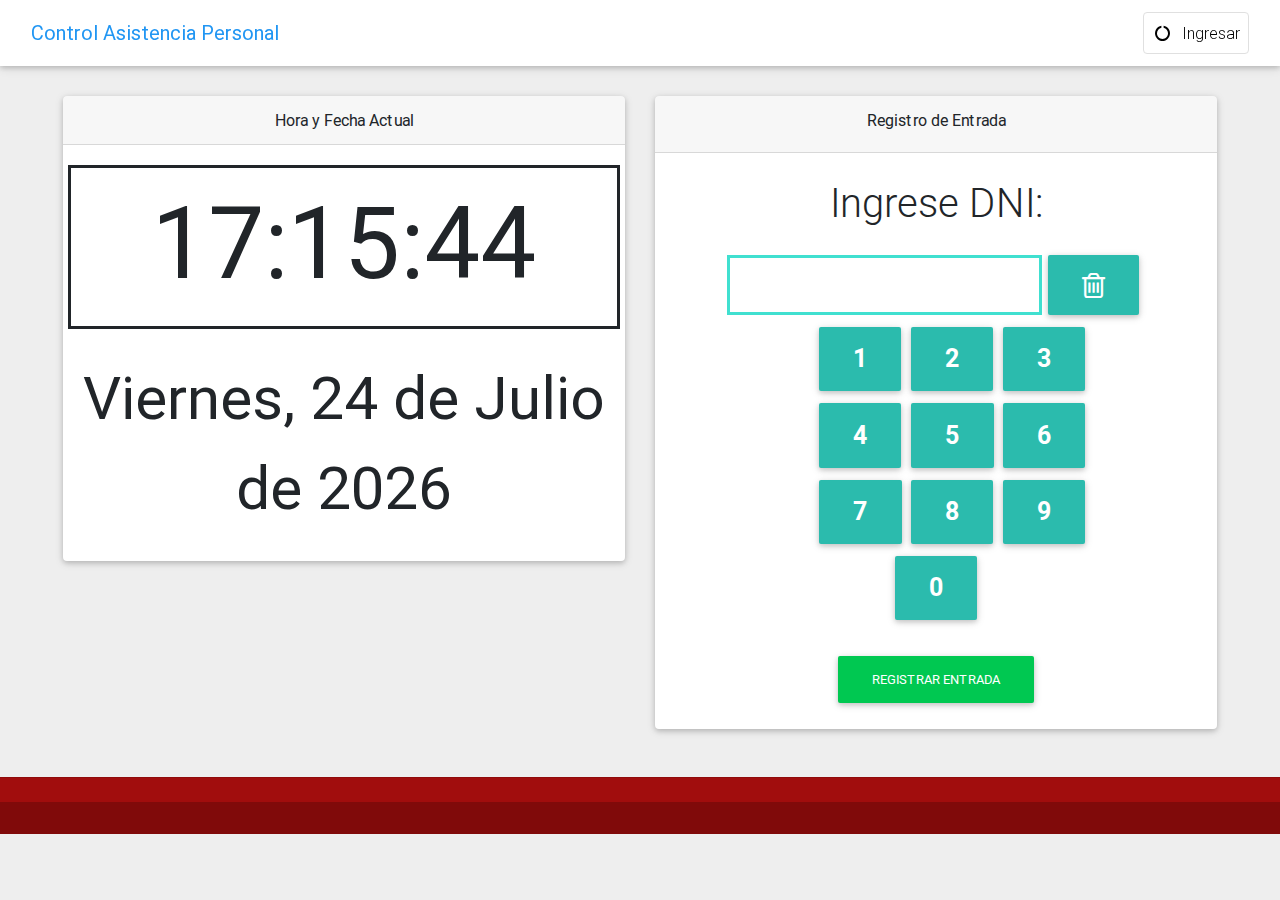
<file: styles/index.html>
<!DOCTYPE html>
<html lang="en">

<head>
    <meta charset="utf-8">
    <meta name="viewport" content="width=device-width, initial-scale=1, shrink-to-fit=no">
    <meta http-equiv="x-ua-compatible" content="ie=edge">
    <title>Control De Asistencia</title>
    <link rel="shortcut icon" href="img/time.png" type="image/x-icon">
    <!-- Font Awesome -->
    <link href="font-awesome/css/font-awesome.min.css" rel="stylesheet" type="text/css">
    <!-- Bootstrap core CSS -->
    <link href="css/bootstrap.min.css" rel="stylesheet">
    <!-- Material Design Bootstrap -->
    <link href="css/mdb.min.css" rel="stylesheet">
    <!-- Your custom styles (optional) -->
    <link href="css/style.min.css" rel="stylesheet">
</head>

<body class="grey lighten-3">

    <!--Section: Modals-->
    <section>

        <!--Modal Form Login with Avatar Demo-->
        <div class="modal fade" id="modalLoginAvatarDemo" tabindex="-1" role="dialog" aria-labelledby="myModalLabel" aria-hidden="true">
            <div class="modal-dialog cascading-modal modal-avatar modal-sm" role="document">
                <!--Content-->
                <div class="modal-content">

                    <!--Header-->
                    <div class="modal-header">
                        <img src="img/user.jpg" class="rounded-circle img-responsive" alt="Avatar photo">
                    </div>
                    <!--Body-->
                    <div class="modal-body text-center mb-1">

                        <h5 class="mt-1 mb-2">Inicio de Sesión</h5>

                        <div class="md-form ml-0 mr-0">
                            <input type="password" type="text" id="form1" class="form-control ml-0">
                            <label for="form1" id="usuario" class="ml-0">Usuario</label>
                        </div>
                        <div class="md-form ml-0 mr-0">
                            <input type="password" type="text" id="form1" class="form-control ml-0">
                            <label for="form1" id="contrasenha" class="ml-0">Contraseña</label>
                        </div>

                        <div class="text-center mt-4">
                            <button class="btn btn-cyan">Ingresar<i class="fa fa-sign-in ml-1"></i></button>
                        </div>
                    </div>

                </div>
                <!--/.Content-->
            </div>
        </div>
        <!--Modal Form Login with Avatar Demo-->
    </section>
    <!--Section: Modals-->

    <!--Main Navigation-->
    <header>

        <!-- Navbar -->
        <nav class="navbar fixed-top navbar-expand-lg navbar-light white scrolling-navbar">
            <div class="container-fluid">

                <!-- Brand -->
                <a class="navbar-brand waves-effect" href="#" target="_blank">
                    <strong class="blue-text">Control Asistencia Personal</strong>
                </a>

                <!-- Collapse -->
                <button class="navbar-toggler" type="button" data-toggle="collapse" data-target="#navbarSupportedContent" aria-controls="navbarSupportedContent" aria-expanded="false" aria-label="Toggle navigation">
                    <span class="navbar-toggler-icon"></span>
                </button>

                <!-- Links -->
                <div class="collapse navbar-collapse" id="navbarSupportedContent">

                    <!-- Left -->
                    <ul class="navbar-nav mr-auto">

                    </ul>

                    <!-- Right -->
                    <ul class="navbar-nav nav-flex-icons">
                        <li class="nav-item">
                            <a href="#" class="nav-link border border-light rounded waves-effect" data-toggle="modal" data-target="#modalLoginAvatarDemo">
                                <i class="fa fa-circle-o-notch mr-2"></i>Ingresar
                            </a>
                        </li>
                    </ul>

                </div>

            </div>
        </nav>
        <!-- Navbar -->

    </header>
    <!--Main Navigation-->

    <!--Main layout-->
    <main class="pt-5 mx-lg-5">
        <div class="container-fluid mt-5">
            <!--Grid row-->
            <div class="row wow fadeIn">

                <!--Grid column-->
                <div class="col-md-6 mb-4">

                    <!--Card-->
                    <div class="card">

                        <!-- Card header -->
                        <div class="card-header">
                            <center>Hora y Fecha Actual</center>
                        </div>

                        <!--Card content-->
                        <div class="card-body">
                            <div class="row">
                                <div class="col-lg-12" style="border-color: #f01ed0;border-top: solid;border-bottom: solid;border-left;border-left: solid; border-right;border-right: solid;">
                                    <center><label id="hora" style="font-size: 100px;">00:00:10</label></center>
                                </div>
                            </div>
                            <br>
                            <div class="row">
                                <div class="col-lg-12">
                                    <center><label id="fecha" style="font-size: 60px;">gg</label></center>
                                </div>
                            </div>
                        </div>

                    </div>
                    <!--/.Card-->

                </div>
                <!--Grid column-->

                <!--Grid column-->
                <div class="col-md-6 mb-4">

                    <!--Card-->
                    <div class="card">


                        <!-- Card header -->
                        <div class="card-header">
                            <center><label>Registro de Entrada</label></center>
                        </div>

                        <!--Card content-->
                        <div class="card-body">

                            <div class="text-center mb-5" style="margin-bottom: 0rem !important;">
                                <p class="lead" style="font-size: 40px;">Ingrese DNI:</p>
                            </div>

                            <div class="row">
                                <!--Third column-->
                                <div class="col-md-12">
                                    <center><input type="text" id="dni" style="height: 60px;width: 315px;font-size: 40px;text-align: center;border: solid turquoise;display: table-cell;vertical-align: middle;"><button class="btn btn-default" style="font-size: 22px;font-weight: bold;display: table-cell;vertical-align: middle;"
                                            onclick="borrar()"><i class="fa fa-trash-o fa-lg"></i></button></center>
                                </div>
                            </div>
                            <div class="row">
                                <div class="col-md-3"></div>
                                <div class="col-md-2">
                                    <center><button class="btn btn-default" style="font-size: 25px;font-weight: bold;" onclick="escribir(1)">1</button></center>
                                    <center><button class="btn btn-default" style="font-size: 25px;font-weight: bold;" onclick="escribir(4)">4</button></center>
                                    <center><button class="btn btn-default" style="font-size: 25px;font-weight: bold;" onclick="escribir(7)">7</button></center>
                                </div>
                                <div class="col-md-2">
                                    <center><button class="btn btn-default" style="font-size: 25px;font-weight: bold;" onclick="escribir(2)">2</button></center>
                                    <center><button class="btn btn-default" style="font-size: 25px;font-weight: bold;" onclick="escribir(5)">5</button></center>
                                    <center><button class="btn btn-default" style="font-size: 25px;font-weight: bold;" onclick="escribir(8)">8</button></center>
                                </div>
                                <div class="col-md-2">
                                    <center><button class="btn btn-default" style="font-size: 25px;font-weight: bold;" onclick="escribir(3)">3</button></center>
                                    <center><button class="btn btn-default" style="font-size: 25px;font-weight: bold;" onclick="escribir(6)">6</button></center>
                                    <center><button class="btn btn-default" style="font-size: 25px;font-weight: bold;" onclick="escribir(9)">9</button></center>
                                </div>
                                <div class="col-md-3"></div>
                            </div>
                            <div class="row">
                                <div class="col-md-12">
                                    <center><button class="btn btn-default" style="font-size: 25px;font-weight: bold;">0</button></center>
                                </div>
                            </div>
                            <br>
                            <div class="row">
                                <div class="col-md-12">
                                    <center><button class="btn btn-success">Registrar Entrada</button></center>
                                </div>
                            </div>

                        </div>

                    </div>
                    <!--/.Card-->

                </div>
                <!--Grid column-->

            </div>
            <!--Grid row-->

        </div>
    </main>
    <!--Main layout-->

    <!--Footer-->
    <footer class="page-footer text-center font-small primary-color-dark darken-2 mt-4 wow fadeIn" style="margin-top: 0rem !important;">

        <hr class="my-4">

        <!--Copyright-->
        <div class="footer-copyright py-3">

        </div>
        <!--/.Copyright-->

    </footer>
    <!--/.Footer-->

    <!-- SCRIPTS -->
    <!-- JQuery -->
    <script type="text/javascript" src="js/jquery-3.3.1.min.js"></script>
    <!-- Bootstrap tooltips -->
    <script type="text/javascript" src="js/popper.min.js"></script>
    <!-- Bootstrap core JavaScript -->
    <script type="text/javascript" src="js/bootstrap.min.js"></script>
    <!-- MDB core JavaScript -->
    <script type="text/javascript" src="js/mdb.min.js"></script>
    <!-- Initializations -->
    <script type="text/javascript">
        // Animations initialization
        new WOW().init();
    </script>

    <script type="text/javascript">
        var meses = new Array("Enero", "Febrero", "Marzo", "Abril", "Mayo", "Junio", "Julio", "Agosto", "Septiembre", "Octubre", "Noviembre", "Diciembre");
        var diasSemana = new Array("Domingo", "Lunes", "Martes", "Miércoles", "Jueves", "Viernes", "Sábado");
        var f = new Date();
        $('#fecha').text(diasSemana[f.getDay()] + ", " + f.getDate() + " de " + meses[f.getMonth()] + " de " + f.getFullYear());
        console.log(diasSemana[f.getDay()] + ", " + f.getDate() + " de " + meses[f.getMonth()] + " de " + f.getFullYear());


        function cargarhora() {
            var fecha = new Date();
            var horas = (fecha.getHours() < 10 ? '0' : '') + fecha.getHours();
            var minutos = (fecha.getMinutes() < 10 ? '0' : '') + fecha.getMinutes();
            var segundos = (fecha.getSeconds() < 10 ? '0' : '') + fecha.getSeconds();

            $('#hora').text(horas + ":" + minutos + ":" + segundos);
            setTimeout("cargarhora()", 1000);
        }
        cargarhora();

        function escribir(numero) {
            texto = $('#dni').val();
            $('#dni').val('' + texto + numero);
        }

        function borrar() {
            $('#dni').val('');
        }
    </script>

</body>

</html>
</file>
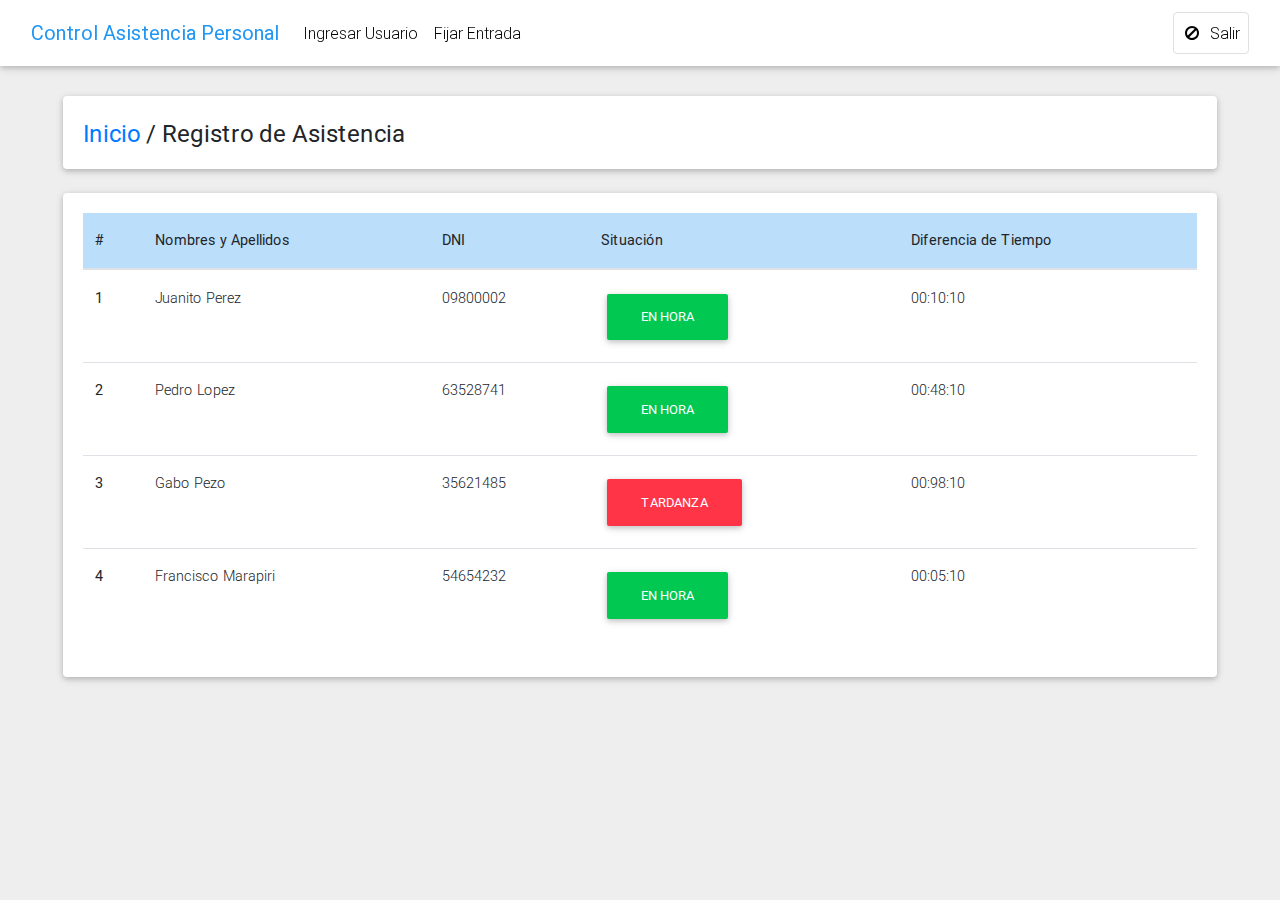
<file: styles/admin.html>
<!DOCTYPE html>
<html lang="en">

<head>
    <meta charset="utf-8">
    <meta name="viewport" content="width=device-width, initial-scale=1, shrink-to-fit=no">
    <meta http-equiv="x-ua-compatible" content="ie=edge">
    <title>Admin Asistencia</title>
    <link rel="shortcut icon" href="img/time.png" type="image/x-icon">
    <!-- Font Awesome -->
    <link href="font-awesome/css/font-awesome.min.css" rel="stylesheet" type="text/css">
    <!-- Bootstrap core CSS -->
    <link href="css/bootstrap.min.css" rel="stylesheet">
    <!-- Material Design Bootstrap -->
    <link href="css/mdb.min.css" rel="stylesheet">
    <!-- Your custom styles (optional) -->
    <link href="css/style.min.css" rel="stylesheet">
</head>

<body class="grey lighten-3">

    <!--Section: Modals-->
    <section>
        <!-- Full Height Modal Right Success Demo-->
        <div class="modal fade right" id="fluidModalRightSuccessDemo" tabindex="-1" role="dialog" aria-labelledby="myModalLabel" aria-hidden="true" data-backdrop="false">
            <div class="modal-dialog modal-full-height modal-right modal-notify modal-success" role="document">
                <!--Content-->
                <div class="modal-content">
                    <!--Header-->
                    <div class="modal-header">
                        <p class="heading lead">Fijar Entrada</p>

                        <button type="button" class="close" data-dismiss="modal" aria-label="Close">
                                <span aria-hidden="true" class="white-text">&times;</span>
                            </button>
                    </div>

                    <!--Body-->
                    <div class="modal-body">
                        <div class="text-center">
                            <i class="fa fa-external-link fa-4x mb-3 animated rotateIn"></i>
                            <p>Registre la hora de asistencia de los usuarios
                            </p>
                        </div>
                        <div class="col-lg-12">
                            <center><label>Hora de Entrada para Hoy:</label></center>
                            <center><input type="time" id="hora_ingreso"></center>
                        </div>
                        <div class="col-lg-12">
                            <center><label style="font-weight: bold;font-size: 25px;">Ya existe una hora fijada para el día de hoy.</label></center>
                        </div>
                    </div>

                    <!--Footer-->
                    <div class="modal-footer justify-content-center">
                        <a role="button" class="btn btn-success">Agregar
                            </a>
                        <a role="button" class="btn btn-danger">Eliminar
                                </a>
                    </div>
                </div>
                <!--/.Content-->
            </div>
        </div>
        <!-- Full Height Modal Right Success Demo-->

        <!-- Full Height Modal Left Info Demo-->
        <div class="modal fade left" id="fluidModalLeftInfoDemo" tabindex="-1" role="dialog" aria-labelledby="myModalLabel" aria-hidden="true" data-backdrop="false">
            <div class="modal-dialog modal-full-height modal-left modal-notify modal-info" role="document">
                <!--Content-->
                <div class="modal-content">
                    <!--Header-->
                    <div class="modal-header">
                        <p class="heading lead">Ingresar Usuario</p>

                        <button type="button" class="close" data-dismiss="modal" aria-label="Close">
                                <span aria-hidden="true" class="white-text">&times;</span>
                            </button>
                    </div>

                    <!--Body-->
                    <div class="modal-body">
                        <div class="text-center">
                            <i class="fa fa-users fa-4x mb-3 animated rotateIn"></i>
                            <p>Agregue usuarios que pasarán por el control de asistencia
                            </p>
                        </div>
                        <div class="col-lg-12">
                            <label>Nombres:</label><br>
                            <input type="text" id="nombre_usuario">
                        </div>
                        <div class="col-lg-12">
                            <label>Apellidos:</label><br>
                            <input type="text" id="apellido_usuario">
                        </div>
                        <div class="col-lg-12">
                            <label>DNI</label><br>
                            <input type="text" id="dni_usuario">
                        </div>
                    </div>

                    <!--Footer-->
                    <div class="modal-footer justify-content-center">
                        <a role="button" class="btn btn-info">Agregar</a>
                    </div>
                </div>
                <!--/.Content-->
            </div>
        </div>
        <!-- Full Height Modal Right Info Demo-->
    </section>
    <!--Section: Modals-->

    <!--Main Navigation-->
    <header>

        <!-- Navbar -->
        <nav class="navbar fixed-top navbar-expand-lg navbar-light white scrolling-navbar">
            <div class="container-fluid">

                <!-- Brand -->
                <a class="navbar-brand waves-effect" href="https://mdbootstrap.com/material-design-for-bootstrap/" target="_blank">
                    <strong class="blue-text">Control Asistencia Personal</strong>
                </a>

                <!-- Collapse -->
                <button class="navbar-toggler" type="button" data-toggle="collapse" data-target="#navbarSupportedContent" aria-controls="navbarSupportedContent" aria-expanded="false" aria-label="Toggle navigation">
                    <span class="navbar-toggler-icon"></span>
                </button>

                <!-- Links -->
                <div class="collapse navbar-collapse" id="navbarSupportedContent">

                    <!-- Left -->
                    <ul class="navbar-nav mr-auto">
                        <li class="nav-item">
                            <a class="nav-link waves-effect" href="#" target="_blank" data-toggle="modal" data-target="#fluidModalLeftInfoDemo">Ingresar Usuario</a>
                        </li>
                        <li class="nav-item">
                            <a class="nav-link waves-effect" href="#" target="_blank" data-toggle="modal" data-target="#fluidModalRightSuccessDemo">Fijar Entrada</a>
                        </li>
                    </ul>

                    <!-- Right -->
                    <ul class="navbar-nav nav-flex-icons">
                        <li class="nav-item">
                            <a href="#" class="nav-link border border-light rounded waves-effect" target="_blank">
                                <i class="fa fa-ban mr-2"></i>Salir
                            </a>
                        </li>
                    </ul>

                </div>

            </div>
        </nav>
        <!-- Navbar -->
    </header>
    <!--Main Navigation-->

    <!--Main layout-->
    <main class="pt-5 mx-lg-5">
        <div class="container-fluid mt-5">

            <!-- Heading -->
            <div class="card mb-4 wow fadeIn">

                <!--Card content-->
                <div class="card-body d-sm-flex justify-content-between">

                    <h4 class="mb-2 mb-sm-0 pt-1">
                        <a href="index.php" target="_blank">Inicio</a>
                        <span>/</span>
                        <span>Registro de Asistencia</span>
                    </h4>

                    <form class="d-flex justify-content-center">
                        <!-- Default input -->


                    </form>

                </div>

            </div>
            <!-- Heading -->

            <!--Grid row-->
            <div class="row wow fadeIn">
                <!--Grid column-->
                <div class="col-md-12 mb-6">

                    <!--Card-->
                    <div class="card">

                        <!--Card content-->
                        <div class="card-body">

                            <!-- Table  -->
                            <table class="table table-hover">
                                <!-- Table head -->
                                <thead class="blue lighten-4">
                                    <tr>
                                        <th>#</th>
                                        <th>Nombres y Apellidos</th>
                                        <th>DNI</th>
                                        <th>Situación</th>
                                        <th>Diferencia de Tiempo</th>
                                    </tr>
                                </thead>
                                <!-- Table head -->

                                <!-- Table body -->
                                <tbody>
                                    <tr>
                                        <th>1</th>
                                        <td>Juanito Perez</td>
                                        <td>09800002</td>
                                        <td>
                                            <div class="btn btn-success">EN HORA</div>
                                        </td>
                                        <td>00:10:10</td>
                                    </tr>
                                    <tr>
                                        <th>2</th>
                                        <td>Pedro Lopez</td>
                                        <td>63528741</td>
                                        <td>
                                            <div class="btn btn-success">EN HORA</div>
                                        </td>
                                        <td>00:48:10</td>
                                    </tr>
                                    <tr>
                                        <th>3</th>
                                        <td>Gabo Pezo</td>
                                        <td>35621485</td>
                                        <td>
                                            <div class="btn btn-danger">TARDANZA</div>
                                        </td>
                                        <td>00:98:10</td>
                                    </tr>
                                    <tr>
                                        <th>4</th>
                                        <td>Francisco Marapiri</td>
                                        <td>54654232</td>
                                        <td>
                                            <div class="btn btn-success">EN HORA</div>
                                        </td>
                                        <td>00:05:10</td>
                                    </tr>
                                </tbody>
                                <!-- Table body -->
                            </table>
                            <!-- Table  -->

                        </div>

                    </div>
                    <!--/.Card-->

                </div>
                <!--Grid column-->

            </div>
            <!--Grid row-->
        </div>
    </main>
    <!--Main layout-->

    <!-- SCRIPTS -->
    <!-- JQuery -->
    <script type="text/javascript" src="js/jquery-3.3.1.min.js"></script>
    <!-- Bootstrap tooltips -->
    <script type="text/javascript" src="js/popper.min.js"></script>
    <!-- Bootstrap core JavaScript -->
    <script type="text/javascript" src="js/bootstrap.min.js"></script>
    <!-- MDB core JavaScript -->
    <script type="text/javascript" src="js/mdb.min.js"></script>
    <!-- Initializations -->
    <script type="text/javascript">
        // Animations initialization
        new WOW().init();
    </script>

</body>

</html>
</file>
<file: styles/css/style.min.css>
.sidebar-fixed {
    height: 100vh;
    width: 270px;
    -webkit-box-shadow: 0 2px 5px 0 rgba(0, 0, 0, .16), 0 2px 10px 0 rgba(0, 0, 0, .12);
    box-shadow: 0 2px 5px 0 rgba(0, 0, 0, .16), 0 2px 10px 0 rgba(0, 0, 0, .12);
    z-index: 1050;
    background-color: #fff;
    padding: 0 1.5rem 1.5rem
}

.sidebar-fixed .list-group .active {
    -webkit-box-shadow: 0 2px 5px 0 rgba(0, 0, 0, .16), 0 2px 10px 0 rgba(0, 0, 0, .12);
    box-shadow: 0 2px 5px 0 rgba(0, 0, 0, .16), 0 2px 10px 0 rgba(0, 0, 0, .12);
    -webkit-border-radius: 5px;
    border-radius: 5px
}

.sidebar-fixed .logo-wrapper {
    padding: 2.5rem
}

.sidebar-fixed .logo-wrapper img {
    max-height: 50px
}


/*@media (min-width:1200px){.navbar,.page-footer,main{padding-left:270px}}*/

@media (max-width:1199.98px) {
    .sidebar-fixed {
        display: none
    }
}
</file>
